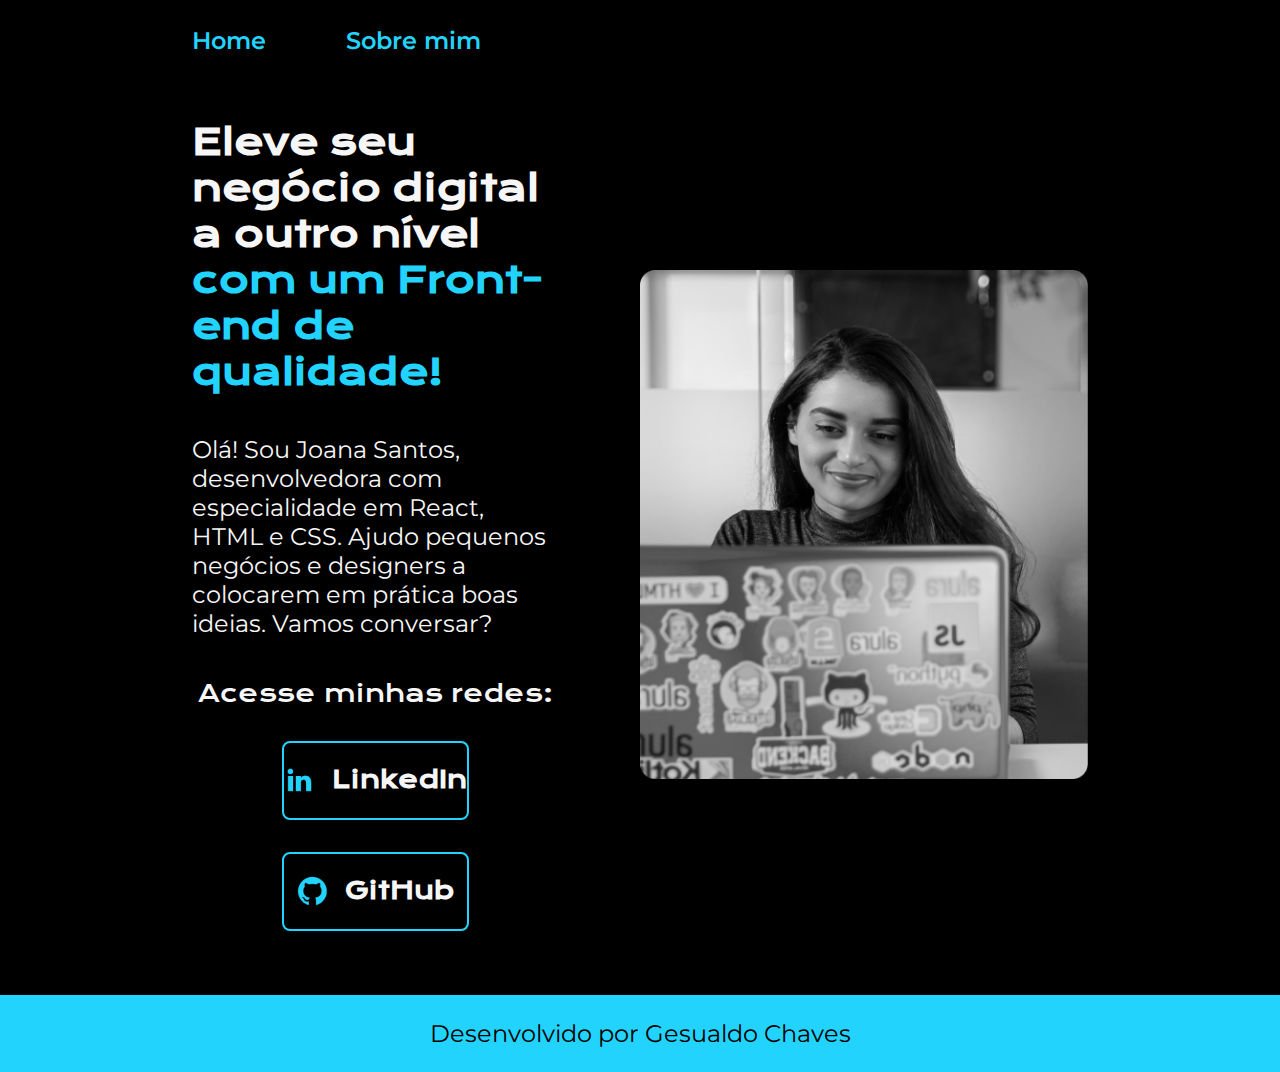
<file: index.html>
<!DOCTYPE html>
<html lang="pt-br">
<head>
    <meta charset="UTF-8">
    <meta http-equiv="X-UA-Compatible" content="IE=edge">
    <meta name="viewport" content="width=device-width, initial-scale=1.0">
    <title>Portifolio</title>
    <link rel="stylesheet" href="./styles/styles.css">
</head>
<body>
    <header class="cabecalho">
        <nav class="cabecalho__menu">
            <a class="cabecalho__menu__link" href="index.html">Home</a>
            <a class="cabecalho__menu__link" href="about.html">Sobre mim</a>
        </nav>
    </header>
    <main class="apresentacao">
        <section class="apresentacao__conteudo">
            <h1 class="apresentacao__conteudo__titulo">Eleve seu negócio digital a outro nível <strong class="titulo-destaque">com um Front-end de qualidade!</strong></h1>
            <p class="apresentacao__conteudo__texto">Olá! Sou Joana Santos, desenvolvedora com especialidade em React, HTML e CSS.
            Ajudo pequenos negócios e designers a colocarem em prática boas ideias. Vamos conversar?</p>
        <div class="apresentacao__links">
            <h2 class="apresentacao__links__subtitulo">Acesse minhas redes:</h2>
            <a class="apresentacao__links__navegacao" href="https://www.linkedin.com/in/gesualdo-chaves-5460221ab/"><img src="./assets/linkedin.png">LinkedIn</a>
            <a class="apresentacao__links__navegacao" href="https://github.com/GesualdoChaves54"><img src="./assets/github.png">GitHub</a> 
        </div>
        </section>
        <img class="apresentacao__imagem" src="./assets/foto de perfil.png" alt="foto de perfil">
    </main>
    <footer class="rodape"> 
        <p>Desenvolvido por Gesualdo Chaves</p>
    </footer>
</body>
</html>
</file>
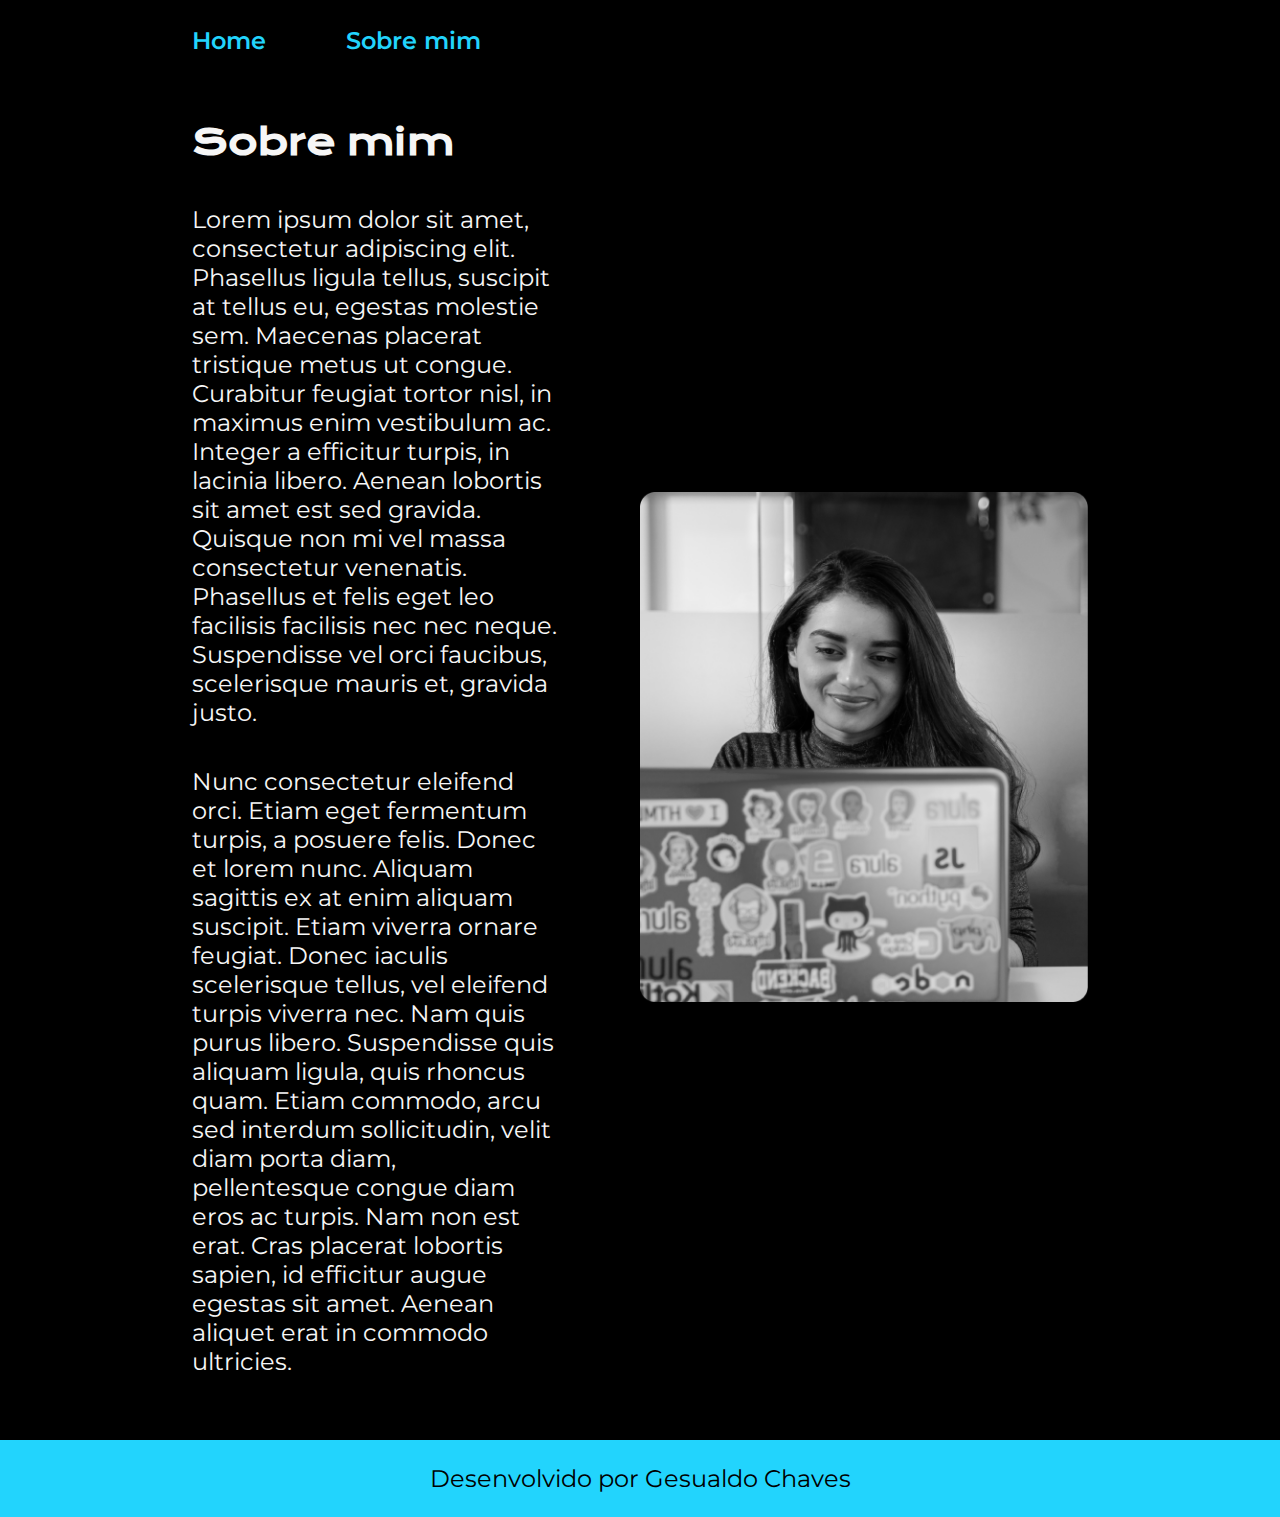
<file: about.html>
<!DOCTYPE html>
<html lang="pt-br">
<head>
    <meta charset="UTF-8">
    <meta http-equiv="X-UA-Compatible" content="IE=edge">
    <meta name="viewport" content="width=device-width, initial-scale=1.0">
    <title>Sobre mim</title>
    <link rel="stylesheet" href="./styles/styles.css">
</head>
<body>
    <header class="cabecalho">
        <nav class="cabecalho__menu">
            <a class="cabecalho__menu__link" href="index.html">Home</a>
            <a class="cabecalho__menu__link" href="about.html">Sobre mim</a>
        </nav>             
    </header>
    <main class="apresentacao">
        <section class="apresentacao__conteudo">
            <h1 class="apresentacao__conteudo__titulo">Sobre mim</h1>
                <p class="apresentacao__conteudo__texto">Lorem ipsum dolor sit amet, consectetur adipiscing elit. Phasellus ligula tellus, suscipit at tellus eu, egestas molestie sem. 
                Maecenas placerat tristique metus ut congue. Curabitur feugiat tortor nisl, in maximus enim vestibulum ac. 
                Integer a efficitur turpis, in lacinia libero. Aenean lobortis sit amet est sed gravida. 
                Quisque non mi vel massa consectetur venenatis. Phasellus et felis eget leo facilisis facilisis nec nec neque.
                Suspendisse vel orci faucibus, scelerisque mauris et, gravida justo. 
                </p>
                <p class="apresentacao__conteudo__texto">Nunc consectetur eleifend orci. Etiam eget fermentum turpis, a posuere felis. Donec et lorem nunc. 
                Aliquam sagittis ex at enim aliquam suscipit. Etiam viverra ornare feugiat. Donec iaculis scelerisque tellus, vel eleifend turpis viverra nec. 
                Nam quis purus libero. Suspendisse quis aliquam ligula, quis rhoncus quam. Etiam commodo, arcu sed interdum sollicitudin,
                velit diam porta diam, pellentesque congue diam eros ac turpis. Nam non est erat. Cras placerat lobortis sapien, id efficitur augue egestas sit amet. 
                Aenean aliquet erat in commodo ultricies.
                </p>
        </section>
        <img class="apresentacao__imagem" src="./assets/foto de perfil.png" alt="foto de perfil">
    </main>
    <footer class="rodape"> 
        <p>Desenvolvido por Gesualdo Chaves</p>
    </footer>
</body>
</html>
</file>
<file: styles/styles.css>
@import url('https://fonts.googleapis.com/css2?family=Krona+One&family=Montserrat:wght@400;600&display=swap');

:root {
    --cor-primaria: #000000;
    --cor-secundaria: #f6f6f6;
    --cor-terciaria: #22d4fd;
    --cor-hover: #272727;

    --fonte-primaria:'Krona One', sans-serif;
    --fonte-secundaria:'Montserrat', sans-serif;
}

* {
    margin: 0;
    padding: 0;
}

body {
    /* height: 100vh; */
    box-sizing: border-box;
    background-color: var(--cor-primaria);
    color: var(--cor-secundaria);
}

.cabecalho {
    padding: 2% 0% 0% 15%;

}

.cabecalho__menu {
    display: flex;
    gap: 80px;
}

.cabecalho__menu__link {
    font-family: var(--fonte-secundaria);
    font-size: 1.5rem;
    font-weight: 600;
    color: var(--cor-terciaria);
    text-decoration: none;
}

.apresentacao {
    padding: 5% 15%;
    display: flex;
    align-items: center;
    justify-content: space-between;
    gap: 82px;
}

.apresentacao__conteudo {
    width: 50%;
    display: flex;
    flex-direction: column;
    gap: 40px;
}

.apresentacao__conteudo__titulo {
    font-size: 2.25rem;
    font-family: var(--fonte-primaria);
}

.titulo-destaque {
    color: var(--cor-terciaria);
}

.apresentacao__conteudo__texto {
    font-size: 1.5rem;
    font-family: var(--fonte-secundaria);
}

.apresentacao__links {
    display: flex;
    flex-direction: column;
    justify-content: space-between;
    align-items: center;
    gap: 32px;
}

.apresentacao__links__subtitulo {
    font-family: var(--fonte-primaria);
    font-weight: 400;
    font-size: 1.5rem;

}

.apresentacao__links__navegacao {
    /* background-color: aqua; */
    display: flex;
    justify-content: center;
    gap: 16px;
    border: 2px solid var(--cor-terciaria);
    width: 50%;
    text-align: center;
    border-radius: 8px;
    font-size: 1.5rem;
    font-weight: 600;
    padding: 21.5px 0;
    text-decoration: none;
    color: var(--cor-secundaria);
    font-family: var(--fonte-primaria);
}

.apresentacao__links__link:hover { 
    background-color: var(--cor-hover);
}

.apresentacao__imagem {
    width: 50%;
}
.rodape {
    color: var(--cor-primaria);
    background-color: var(--cor-terciaria);
    padding: 24px;
    text-align: center;
    font-family: var(--fonte-secundaria);
    font-size: 1.5rem;
    font-weight: 400;
}

@media (max-width: 1200px) {
    .cabecalho {
        padding: 10%;
    }
    
    .cabecalho__menu {
        justify-content: center;
    }
    
    .apresentacao {
        flex-direction: column-reverse;
        padding: 5%;
    }

    .apresentacao__conteudo {
        width: auto;
    }

}
</file>
